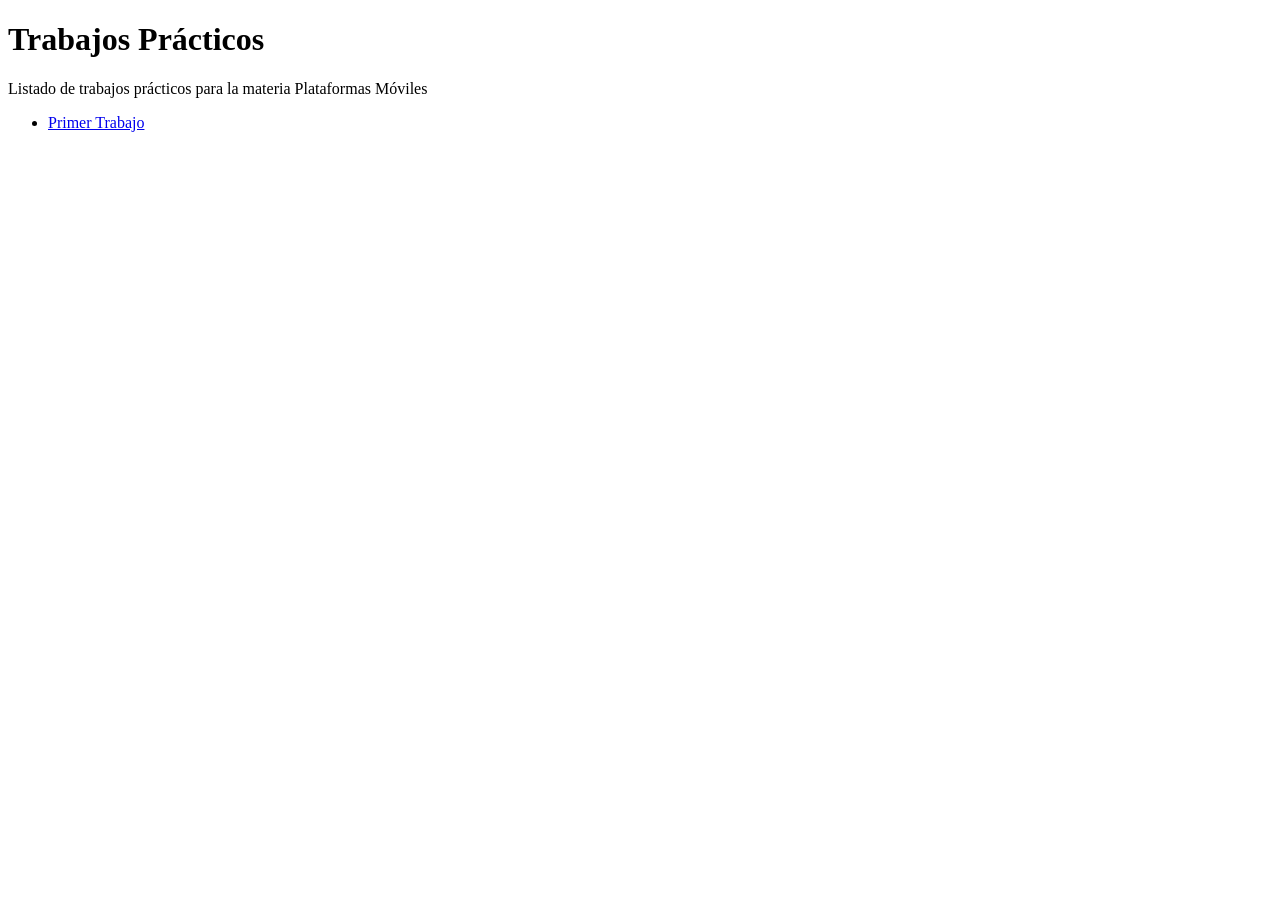
<file: index.html>
<!DOCTYPE html>
<html>
   <head>
      <title>Hola Mundo!</title>
   </head>
   <body>
     <h1>Trabajos Prácticos</h1>
     <p>Listado de trabajos prácticos para la materia Plataformas Móviles</p>
     <ul>
       <li><a href="tp-1/">Primer Trabajo</a></li>
     </ul>
   </body>
</html>
</file>
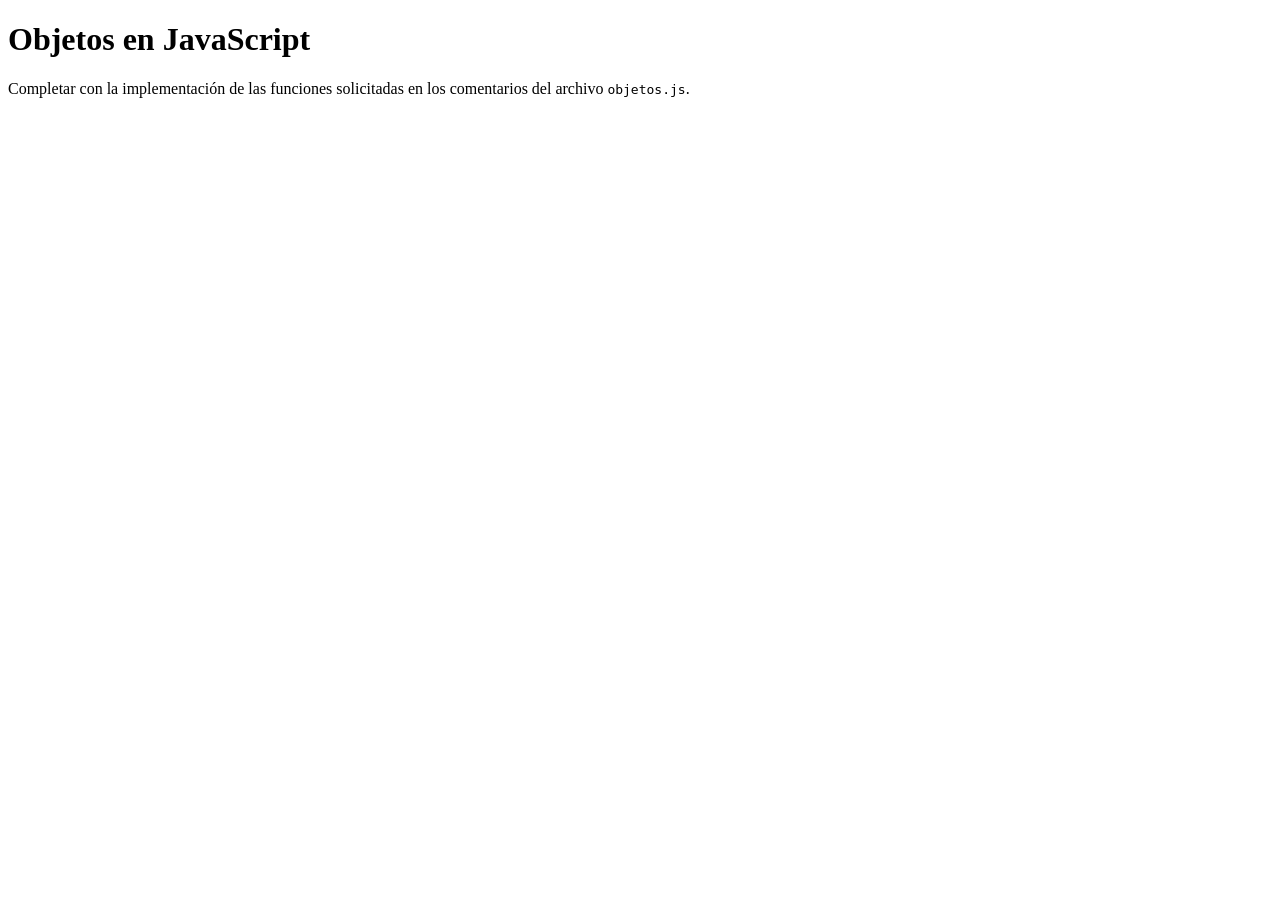
<file: tp-10/index.html>
<!DOCTYPE html>
<html>
<head>
    <meta charset="utf-8">
    <meta name="viewport" content="width=device-width, initial-scale=1">
    <title>Objetos en JavaScript</title>
</head>
<body>
    <h1>Objetos en JavaScript</h1>
    <p>Completar con la implementación de las funciones solicitadas en los comentarios del archivo <code>objetos.js</code>.</p>
    <script src="objetos.js"></script>
</body>
</html>
</file>
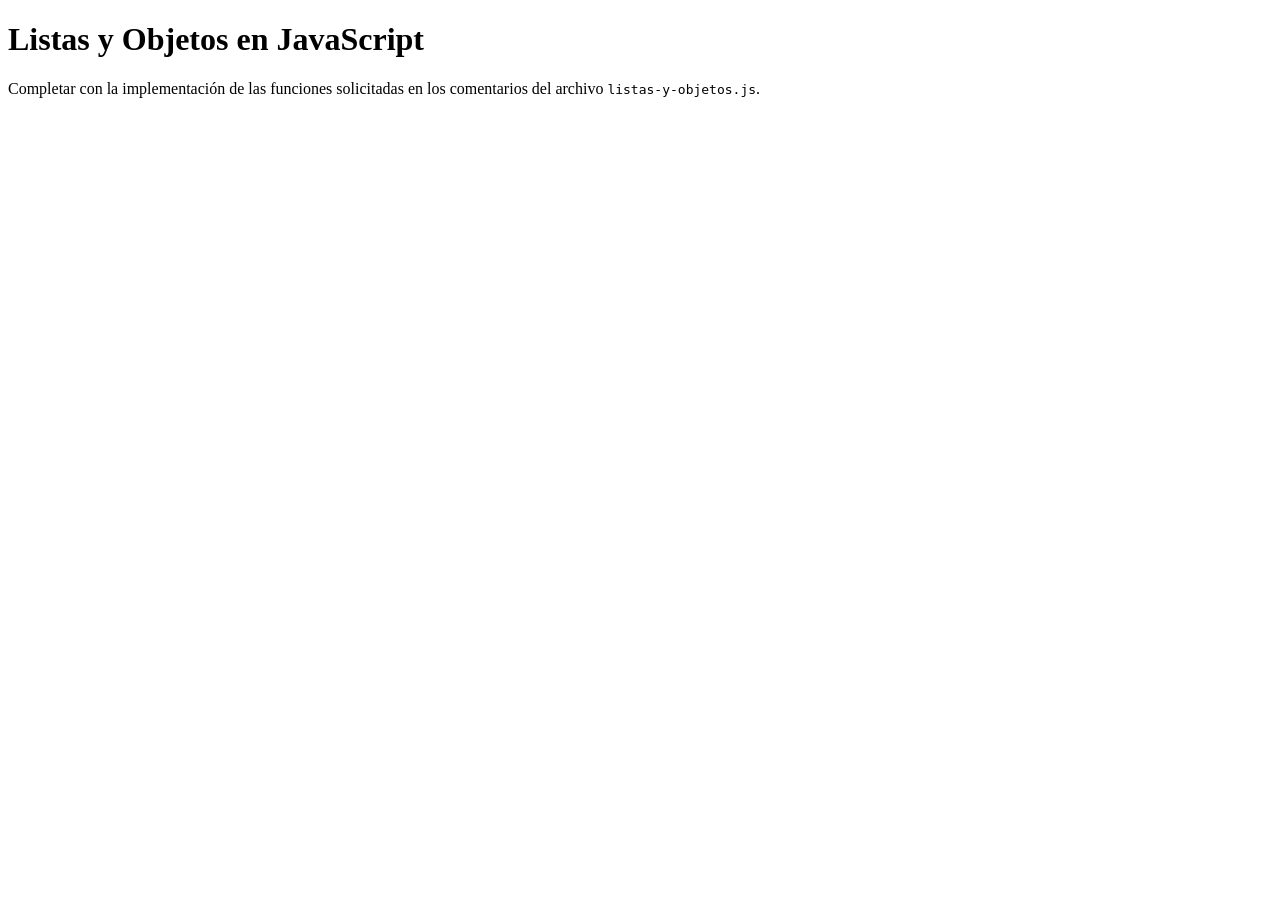
<file: tp-11/index.html>
<!DOCTYPE html>
<html>
<head>
    <meta charset="utf-8">
    <meta name="viewport" content="width=device-width, initial-scale=1">
    <title>Listas y Objetos en JavaScript</title>
</head>
<body>
    <h1>Listas y Objetos en JavaScript</h1>
    <p>Completar con la implementación de las funciones solicitadas en los comentarios del archivo <code>listas-y-objetos.js</code>.</p>
    <script src="listas-y-objetos.js"></script>
</body>
</html>
</file>
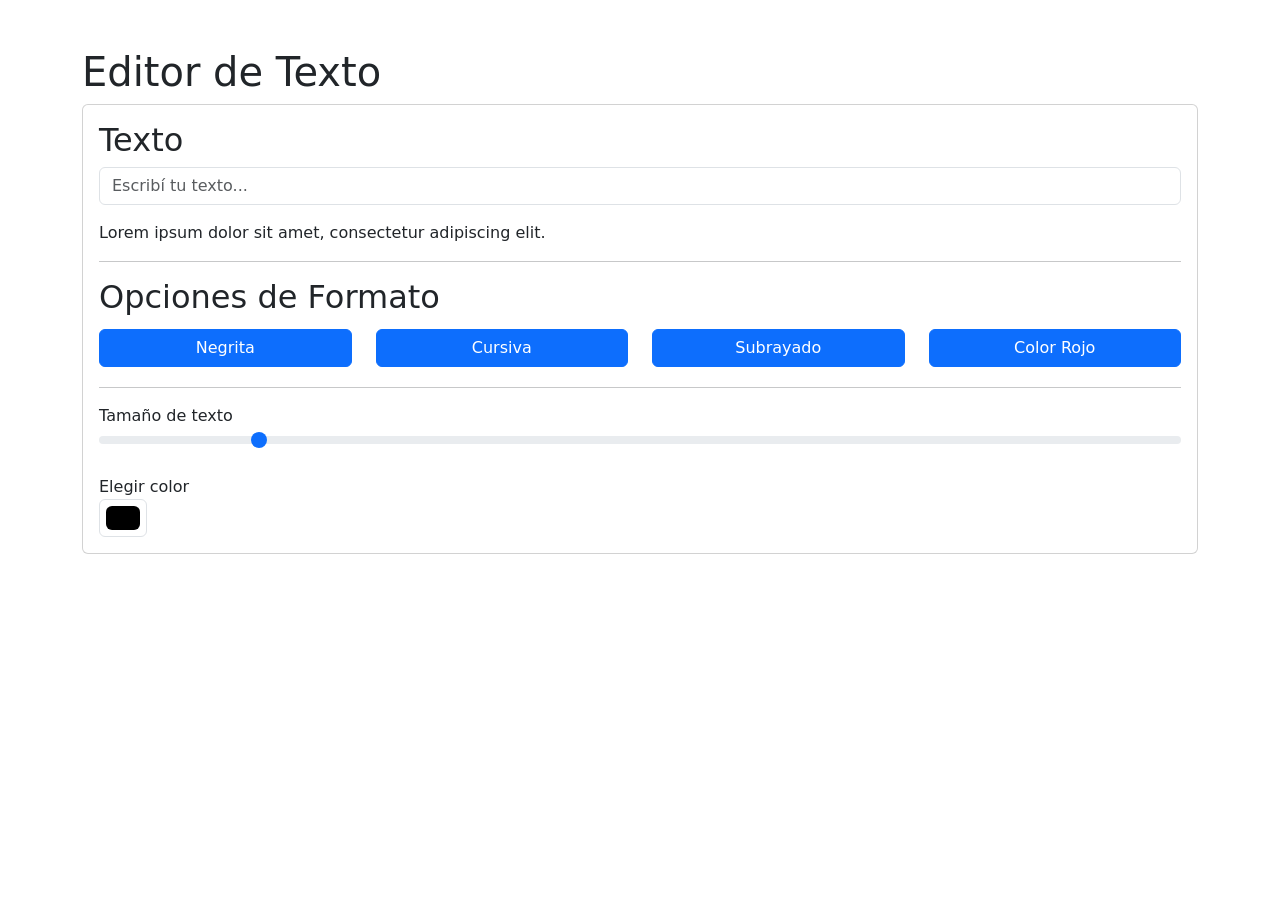
<file: tp-12/index.html>
<!DOCTYPE html>
<html>
<head>
    <meta charset="utf-8">
    <meta name="viewport" content="width=device-width, initial-scale=1">
    <title>Editor de Texto - DOM y JavaScript</title>
    <link href="https://cdn.jsdelivr.net/npm/bootstrap@5.3.6/dist/css/bootstrap.min.css" rel="stylesheet">
</head>
<body>

<div class="container my-5">
    <h1>Editor de Texto</h1>

    <div class="card">
        <div class="card-body">

            <h2>Texto</h2>

            <!-- INPUT -->
            <input type="text" id="input-texto" class="form-control mb-3" placeholder="Escribí tu texto...">

            <!-- TEXTO -->
            <p id="texto">
                Lorem ipsum dolor sit amet, consectetur adipiscing elit.
            </p>

            <hr>

            <h2>Opciones de Formato</h2>

            <div class="row">
                <div class="col-md-3 my-1">
                    <button id="btn-negrita" class="btn w-100 btn-primary" data-formato="negrita">Negrita</button>
                </div>

                <div class="col-md-3 my-1">
                    <button id="btn-cursiva" class="btn w-100 btn-primary" data-formato="cursiva">Cursiva</button>
                </div>

                <div class="col-md-3 my-1">
                    <button id="btn-subrayado" class="btn w-100 btn-primary" data-formato="subrayado">Subrayado</button>
                </div>

                <div class="col-md-3 my-1">
                    <button id="btn-color" class="btn w-100 btn-primary" data-formato="color">Color Rojo</button>
                </div>
            </div>

            <hr>

            <!-- TAMAÑO -->
            <label>Tamaño de texto</label>
            <input type="range" id="tamano" min="12" max="40" value="16" class="form-range">

            <!-- BONUS -->
            <label class="mt-3">Elegir color</label>
            <input type="color" id="color-picker" class="form-control form-control-color">

        </div>
    </div>
</div>

<script>
const texto = document.getElementById("texto");

/* FUNCIONES */
function funcionNegrita() {
    texto.classList.toggle("fw-bold");
    actualizarBoton("btn-negrita", texto.classList.contains("fw-bold"));
}

function funcionCursiva() {
    texto.classList.toggle("fst-italic");
    actualizarBoton("btn-cursiva", texto.classList.contains("fst-italic"));
}

function funcionSubrayado() {
    texto.classList.toggle("text-decoration-underline");
    actualizarBoton("btn-subrayado", texto.classList.contains("text-decoration-underline"));
}

function cambiarColor() {
    texto.classList.toggle("text-danger");
    actualizarBoton("btn-color", texto.classList.contains("text-danger"));
}

/* BOTONES */
function actualizarBoton(id, activo) {
    const btn = document.getElementById(id);
    if (activo) {
        btn.classList.remove("btn-primary");
        btn.classList.add("btn-success");
    } else {
        btn.classList.remove("btn-success");
        btn.classList.add("btn-primary");
    }
}

function handlerBoton(e) {
    const tipo = e.target.dataset.formato;

    switch (tipo) {
        case 'negrita': funcionNegrita(); break;
        case 'cursiva': funcionCursiva(); break;
        case 'subrayado': funcionSubrayado(); break;
        case 'color': cambiarColor(); break;
    }
}

document.querySelectorAll('button').forEach(btn => {
    btn.addEventListener('click', handlerBoton);
});

/* INPUT TEXTO */
document.getElementById("input-texto").addEventListener("input", function(e) {
    texto.textContent = e.target.value;
});

/* TAMAÑO */
document.getElementById("tamano").addEventListener("input", function(e) {
    texto.style.fontSize = e.target.value + "px";
});

/* COLOR PERSONALIZADO */
document.getElementById("color-picker").addEventListener("input", function(e) {
    texto.style.color = e.target.value;
});
</script>

</body>
</html>
</file>
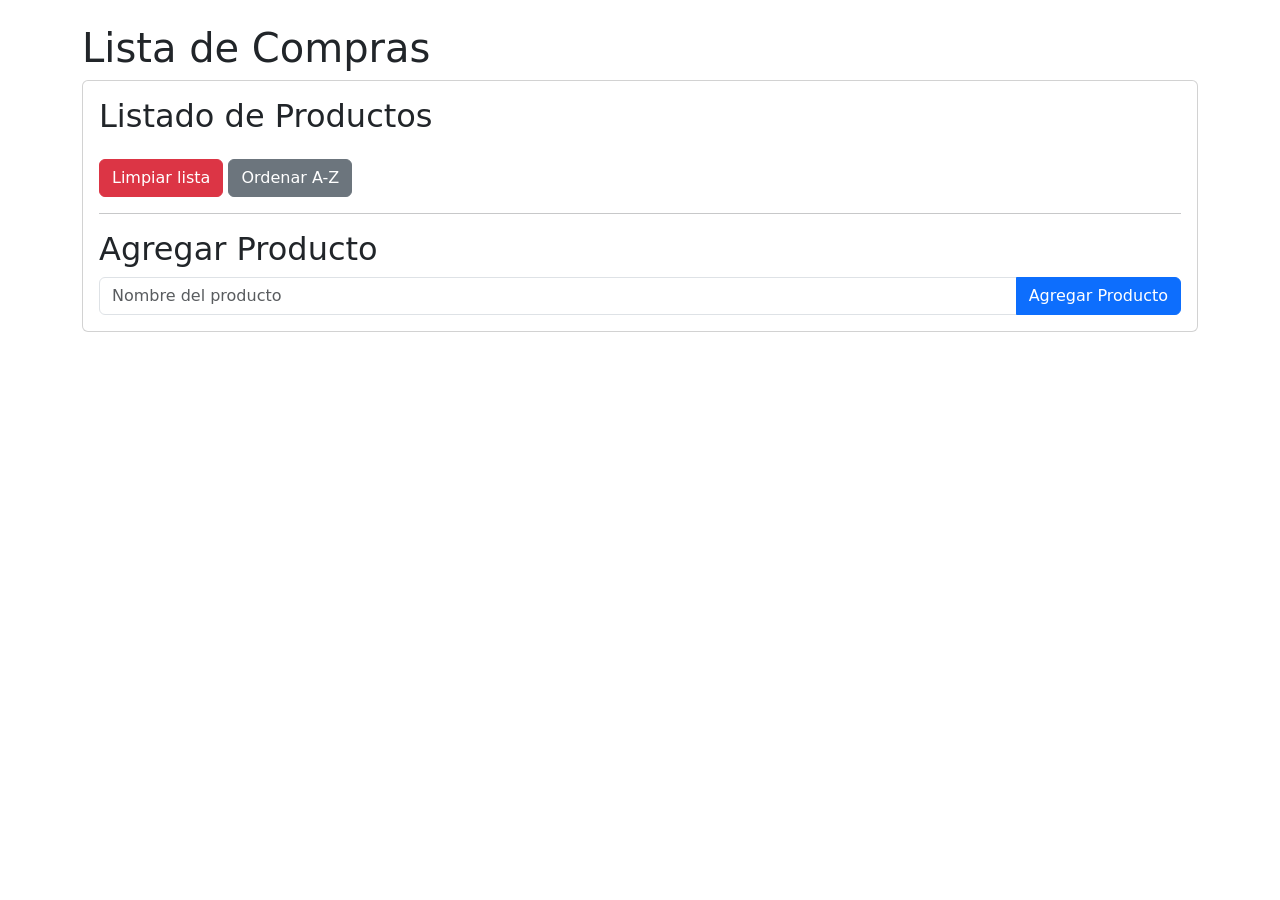
<file: tp-13/index.html>
<!DOCTYPE html>
<html>
<head>
    <meta charset="utf-8">
    <meta name="viewport" content="width=device-width, initial-scale=1">
    <title>Lista de Compras - DOM y JavaScript</title>
    <link href="https://cdn.jsdelivr.net/npm/bootstrap@5.3.6/dist/css/bootstrap.min.css" rel="stylesheet">
</head>
<body>
    <div class="container my-4">
        <h1>Lista de Compras</h1>

        <div class="card">
            <div class="card-body">

                <h2>Listado de Productos</h2>

                <ul id="lista-productos" class="list-group mb-3"></ul>

                <div class="mb-3">
                    <button class="btn btn-danger" onclick="limpiarLista()">Limpiar lista</button>
                    <button class="btn btn-secondary" onclick="ordenarLista()">Ordenar A-Z</button>
                </div>

                <hr>

                <h2>Agregar Producto</h2>
                <form id="form-producto">
                    <div class="input-group">
                        <input type="text" class="form-control" placeholder="Nombre del producto">
                        <button class="btn btn-primary" type="submit">Agregar Producto</button>
                    </div>
                </form>

            </div>
        </div>
    </div>

<script>
let productos = JSON.parse(localStorage.getItem("productos")) || [];

function renderLista() {
    const lista = document.getElementById("lista-productos");
    lista.innerHTML = "";

    productos.forEach((prod, index) => {
        const li = document.createElement("li");
        li.className = "list-group-item d-flex justify-content-between align-items-center";

        const span = document.createElement("span");
        span.textContent = prod.nombre;
        span.style.cursor = "pointer";

        if (prod.comprado) {
            span.style.textDecoration = "line-through";
        }

        span.onclick = () => {
            productos[index].comprado = !productos[index].comprado;
            guardar();
        };

        const divBotones = document.createElement("div");

      
        const btnEliminar = document.createElement("button");
        btnEliminar.className = "btn btn-sm btn-danger me-1";
        btnEliminar.textContent = "X";
        btnEliminar.onclick = () => eliminarProducto(index);
      
        const btnEditar = document.createElement("button");
        btnEditar.className = "btn btn-sm btn-warning";
        btnEditar.textContent = "✏️";
        btnEditar.onclick = () => editarProducto(index);

        divBotones.appendChild(btnEliminar);
        divBotones.appendChild(btnEditar);

        li.appendChild(span);
        li.appendChild(divBotones);

        lista.appendChild(li);
    });

    localStorage.setItem("productos", JSON.stringify(productos));
}

function agregarProducto(nombreProducto) {
    if (nombreProducto.trim() === "") return;

    productos.push({
        nombre: nombreProducto,
        comprado: false
    });

    guardar();
}

function eliminarProducto(index) {
    productos.splice(index, 1);
    guardar();
}

function limpiarLista() {
    productos = [];
    guardar();
}

function ordenarLista() {
    productos.sort((a, b) => a.nombre.localeCompare(b.nombre));
    guardar();
}

function editarProducto(index) {
    const nuevoNombre = prompt("Editar producto:", productos[index].nombre);
    if (nuevoNombre && nuevoNombre.trim() !== "") {
        productos[index].nombre = nuevoNombre;
        guardar();
    }
}

function guardar() {
    localStorage.setItem("productos", JSON.stringify(productos));
    renderLista();
}

function handlerFormulario(evento) {
    evento.preventDefault();
    const input = evento.target.querySelector('input');
    const nombreProducto = input.value;
    input.value = "";
    agregarProducto(nombreProducto);
}

document.querySelector('form').addEventListener('submit', handlerFormulario);

renderLista();
</script>

</body>
</html>
</file>
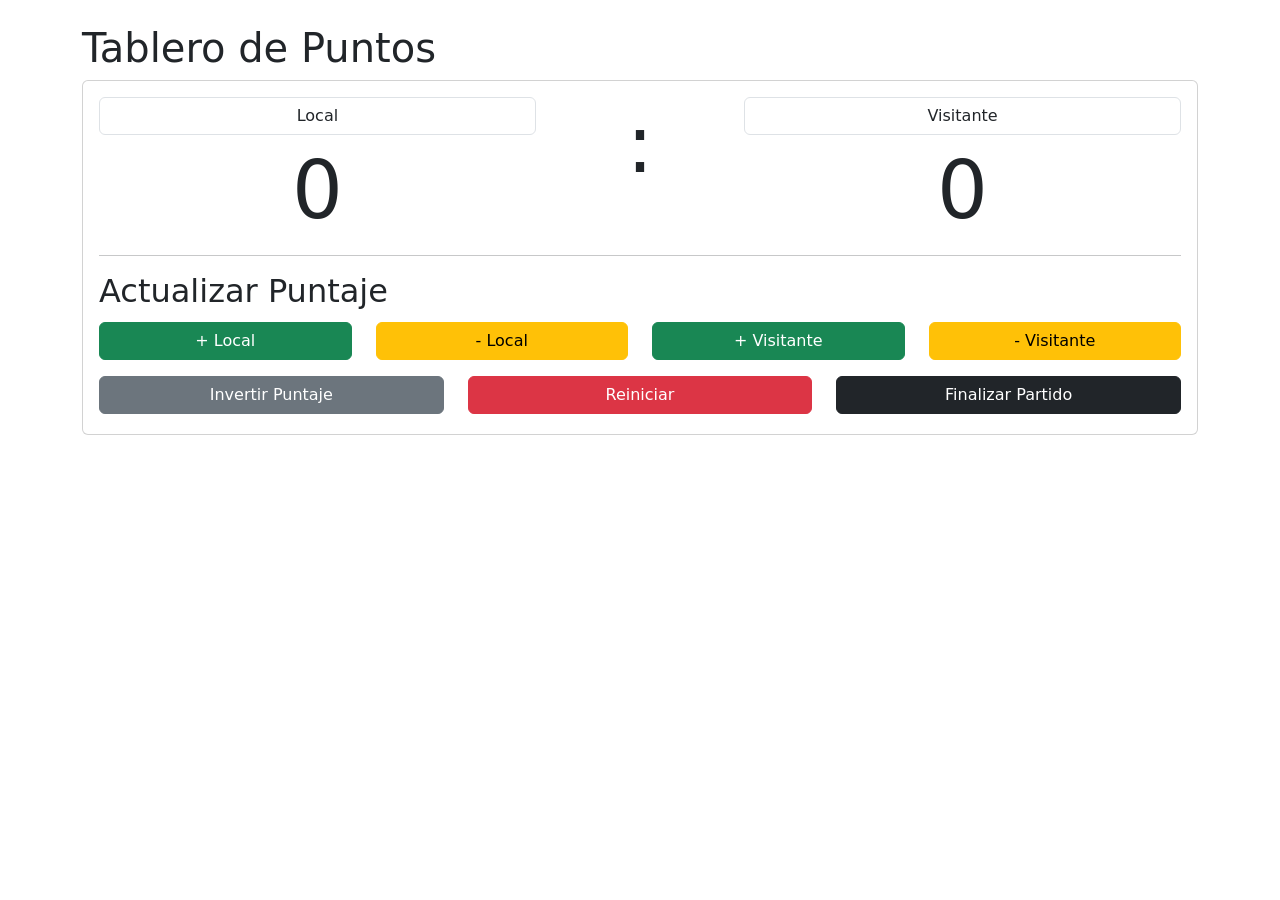
<file: tp-15/index.html>
<!DOCTYPE html>
<html>
<head>
    <meta charset="utf-8">
    <meta name="viewport" content="width=device-width, initial-scale=1">
    <title>Tablero de Puntos</title>
    <link href="https://cdn.jsdelivr.net/npm/bootstrap@5.3.6/dist/css/bootstrap.min.css" rel="stylesheet">
</head>
<body>

<div class="container my-4">
    <h1>Tablero de Puntos</h1>

    <div class="card">
        <div class="card-body">

            <div class="row text-center mb-3">
                <div class="col-5">
                    <input id="nombreLocal" class="form-control text-center mb-2" value="Local">
                    <span id="puntosLocal" class="display-1">0</span>
                </div>
                <div class="col-2">
                    <span class="display-1">:</span>
                </div>
                <div class="col-5">
                    <input id="nombreVisitante" class="form-control text-center mb-2" value="Visitante">
                    <span id="puntosVisitante" class="display-1">0</span>
                </div>
            </div>

            <hr>

            <h2>Actualizar Puntaje</h2>

            <div class="row">
                <div class="col-6 col-md-3 my-1">
                    <button class="btn w-100 btn-success" onclick="sumar('local')">+ Local</button>
                </div>
                <div class="col-6 col-md-3 my-1">
                    <button class="btn w-100 btn-warning" onclick="restar('local')">- Local</button>
                </div>
                <div class="col-6 col-md-3 my-1">
                    <button class="btn w-100 btn-success" onclick="sumar('visitante')">+ Visitante</button>
                </div>
                <div class="col-6 col-md-3 my-1">
                    <button class="btn w-100 btn-warning" onclick="restar('visitante')">- Visitante</button>
                </div>
            </div>

            <div class="row mt-2">
                <div class="col-12 col-md-4 my-1">
                    <button class="btn w-100 btn-secondary" onclick="invertir()">Invertir Puntaje</button>
                </div>
                <div class="col-12 col-md-4 my-1">
                    <button class="btn w-100 btn-danger" onclick="reiniciar()">Reiniciar</button>
                </div>
                <div class="col-12 col-md-4 my-1">
                    <button class="btn w-100 btn-dark" onclick="finalizar()">Finalizar Partido</button>
                </div>
            </div>

        </div>
    </div>
</div>

<script>
let puntosLocal = 0;
let puntosVisitante = 0;
let partidoFinalizado = false;

function actualizarVista() {
    document.getElementById("puntosLocal").textContent = puntosLocal;
    document.getElementById("puntosVisitante").textContent = puntosVisitante;
}

function sumar(equipo) {
    if (partidoFinalizado) return;

    if (equipo === "local") puntosLocal++;
    else puntosVisitante++;

    actualizarVista();
}

function restar(equipo) {
    if (partidoFinalizado) return;

    if (equipo === "local" && puntosLocal > 0) puntosLocal--;
    if (equipo === "visitante" && puntosVisitante > 0) puntosVisitante--;

    actualizarVista();
}

function invertir() {
    if (partidoFinalizado) return;

    let temp = puntosLocal;
    puntosLocal = puntosVisitante;
    puntosVisitante = temp;

    actualizarVista();
}

function reiniciar() {
    puntosLocal = 0;
    puntosVisitante = 0;
    partidoFinalizado = false;

    habilitarBotones();
    actualizarVista();
}

function finalizar() {
    partidoFinalizado = true;
    deshabilitarBotones();
}

function deshabilitarBotones() {
    document.querySelectorAll("button").forEach(btn => {
        if (!btn.textContent.includes("Reiniciar")) {
            btn.disabled = true;
        }
    });
}

function habilitarBotones() {
    document.querySelectorAll("button").forEach(btn => {
        btn.disabled = false;
    });
}
  
document.addEventListener("keydown", (e) => {
    if (partidoFinalizado) return;

    if (e.key === "a") sumar("local");
    if (e.key === "z") restar("local");
    if (e.key === "k") sumar("visitante");
    if (e.key === "m") restar("visitante");
});

actualizarVista();
</script>

</body>
</html>
</file>
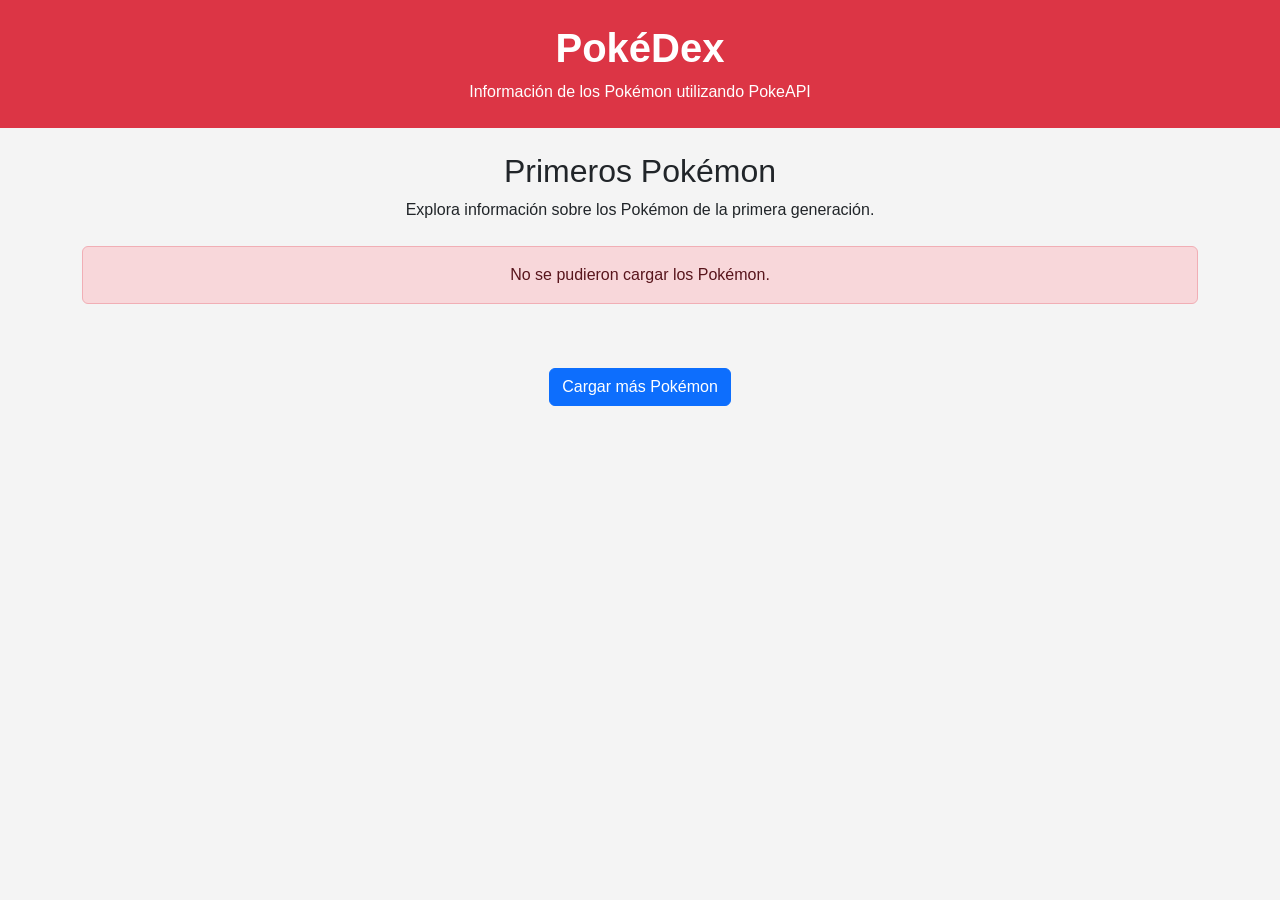
<file: tp-16/index.html>
<!DOCTYPE html>
<html lang="es">

<head>
    <meta charset="UTF-8">
    <meta name="viewport" content="width=device-width, initial-scale=1.0">

    <title>PokéDex-TP 16</title>

    <!-- Bootstrap -->
    <link href="https://cdn.jsdelivr.net/npm/bootstrap@5.3.3/dist/css/bootstrap.min.css" rel="stylesheet">

    <!-- CSS propio -->
    <link rel="stylesheet" href="css/estilos.css">
</head>

<body>

    <!-- ENCABEZADO -->
    <header class="py-4 mb-4">
        <div class="container text-center">
            <h1>PokéDex</h1>
            <p class="mb-0">
                Información de los Pokémon utilizando PokeAPI
            </p>
        </div>
    </header>

    <!-- CONTENIDO -->
    <main class="container">

        <div class="text-center mb-4">
            <h2>Primeros Pokémon</h2>
            <p>
                Explora información sobre los Pokémon de la primera generación.
            </p>
        </div>

        <!-- SPINNER -->
        <div id="spinner" class="text-center my-5">
            <div class="spinner-border" role="status">
                <span class="visually-hidden">Cargando...</span>
            </div>

            <p class="mt-3">Cargando Pokémon...</p>
        </div>

        <!-- CARTAS -->
        <div id="pokemon-container" class="row g-4"></div>

        <!-- BOTÓN CARGAR MÁS -->
        <div class="text-center my-5">
            <button id="btn-cargar-mas" class="btn btn-primary">
                Cargar más Pokémon
            </button>
        </div>

    </main>

    <!-- MODAL -->
    <div class="modal fade" id="pokemonModal" tabindex="-1"
        aria-labelledby="pokemonModalLabel" aria-hidden="true">

        <div class="modal-dialog modal-dialog-centered">

            <div class="modal-content">

                <div class="modal-header">
                    <h5 class="modal-title" id="pokemonModalLabel">
                        Información del Pokémon
                    </h5>

                    <button type="button"
                        class="btn-close"
                        data-bs-dismiss="modal"
                        aria-label="Cerrar">
                    </button>
                </div>

                <div class="modal-body" id="modal-body">
                    <!-- Información agregada mediante JavaScript -->
                </div>

            </div>

        </div>
    </div>

    <!-- Bootstrap JS -->
    <script src="https://cdn.jsdelivr.net/npm/bootstrap@5.3.3/dist/js/bootstrap.bundle.min.js"></script>

    <!-- JavaScript propio -->
    <script src="js/app.js"></script>

</body>

</html>
</file>
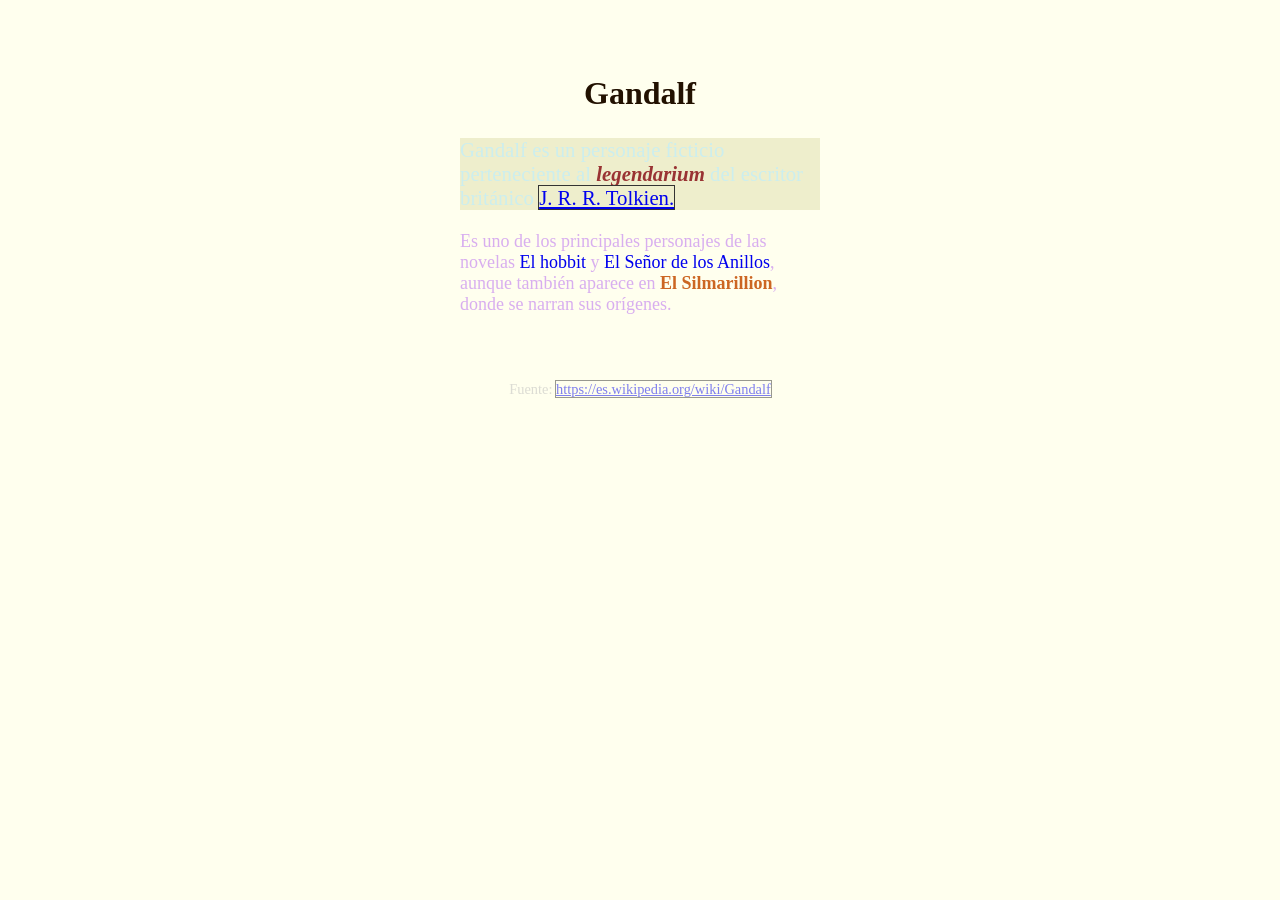
<file: tp-3/index.html>
<!DOCTYPE html>
<html lang="es">
<head>
	<meta charset="utf-8">
	<meta name="viewport" content="width=device-width, initial-scale=1">
	<title>TP3 - Especificidad CSS</title>
	<link rel="stylesheet" type="text/css" href="style.css">
	<style type="text/css">
		body {
			font-size: 18px;
			background-color: #ffe;
			color: #210;
		}

		#contenedor {
			max-width: 40ch;
			margin: 2rem auto;
			padding: 1rem;
		}

		h1 {
			font-size: 2rem;
			text-align: left;
		}

		p {
			font-family: sans-serif;
		}

		#primer-parrafo {
			font-size: 1.3rem;
			background-color: #eec;
		}

		p.importante em {
			font-weight: bold;
			color: #144;
		}

		p.novelas a {
			outline: none;
			text-decoration: none;
		}
		p.novelas a:hover {
			text-decoration: underline;
			background-color: #ccd;
		}

		body p.fuente.parrafo {
			color: #bbb !important;
			font-size: 0.9rem;
			opacity: 50%;
			text-align: center;
		}
	</style>
</head>
<body>
	<article id="contenedor">
		<h1 class="titulo">Gandalf</h1>
		
		<p id="primer-parrafo" class="importante parrafo">
			Gandalf es un personaje ficticio perteneciente al <em>legendarium</em> del escritor británico <a href="https://es.wikipedia.org/wiki/J._R._R._Tolkien">J. R. R. Tolkien.</a>
		</p>
		
		<p class="novelas parrafo">
			Es uno de los principales personajes de las novelas <a href="https://es.wikipedia.org/wiki/El_hobbit">El hobbit</a> y <a href="https://es.wikipedia.org/wiki/El_Señor_de_los_Anillos">El Señor de los Anillos</a>, aunque también aparece en <span class="complicado" style="color: #622">El Silmarillion</span>, donde se narran sus orígenes.
		</p>
	</article>

	<p class="fuente parrafo">
		Fuente: <a href="https://es.wikipedia.org/wiki/Gandalf">https://es.wikipedia.org/wiki/Gandalf</a>
	</p>
</body>
</html>
</file>
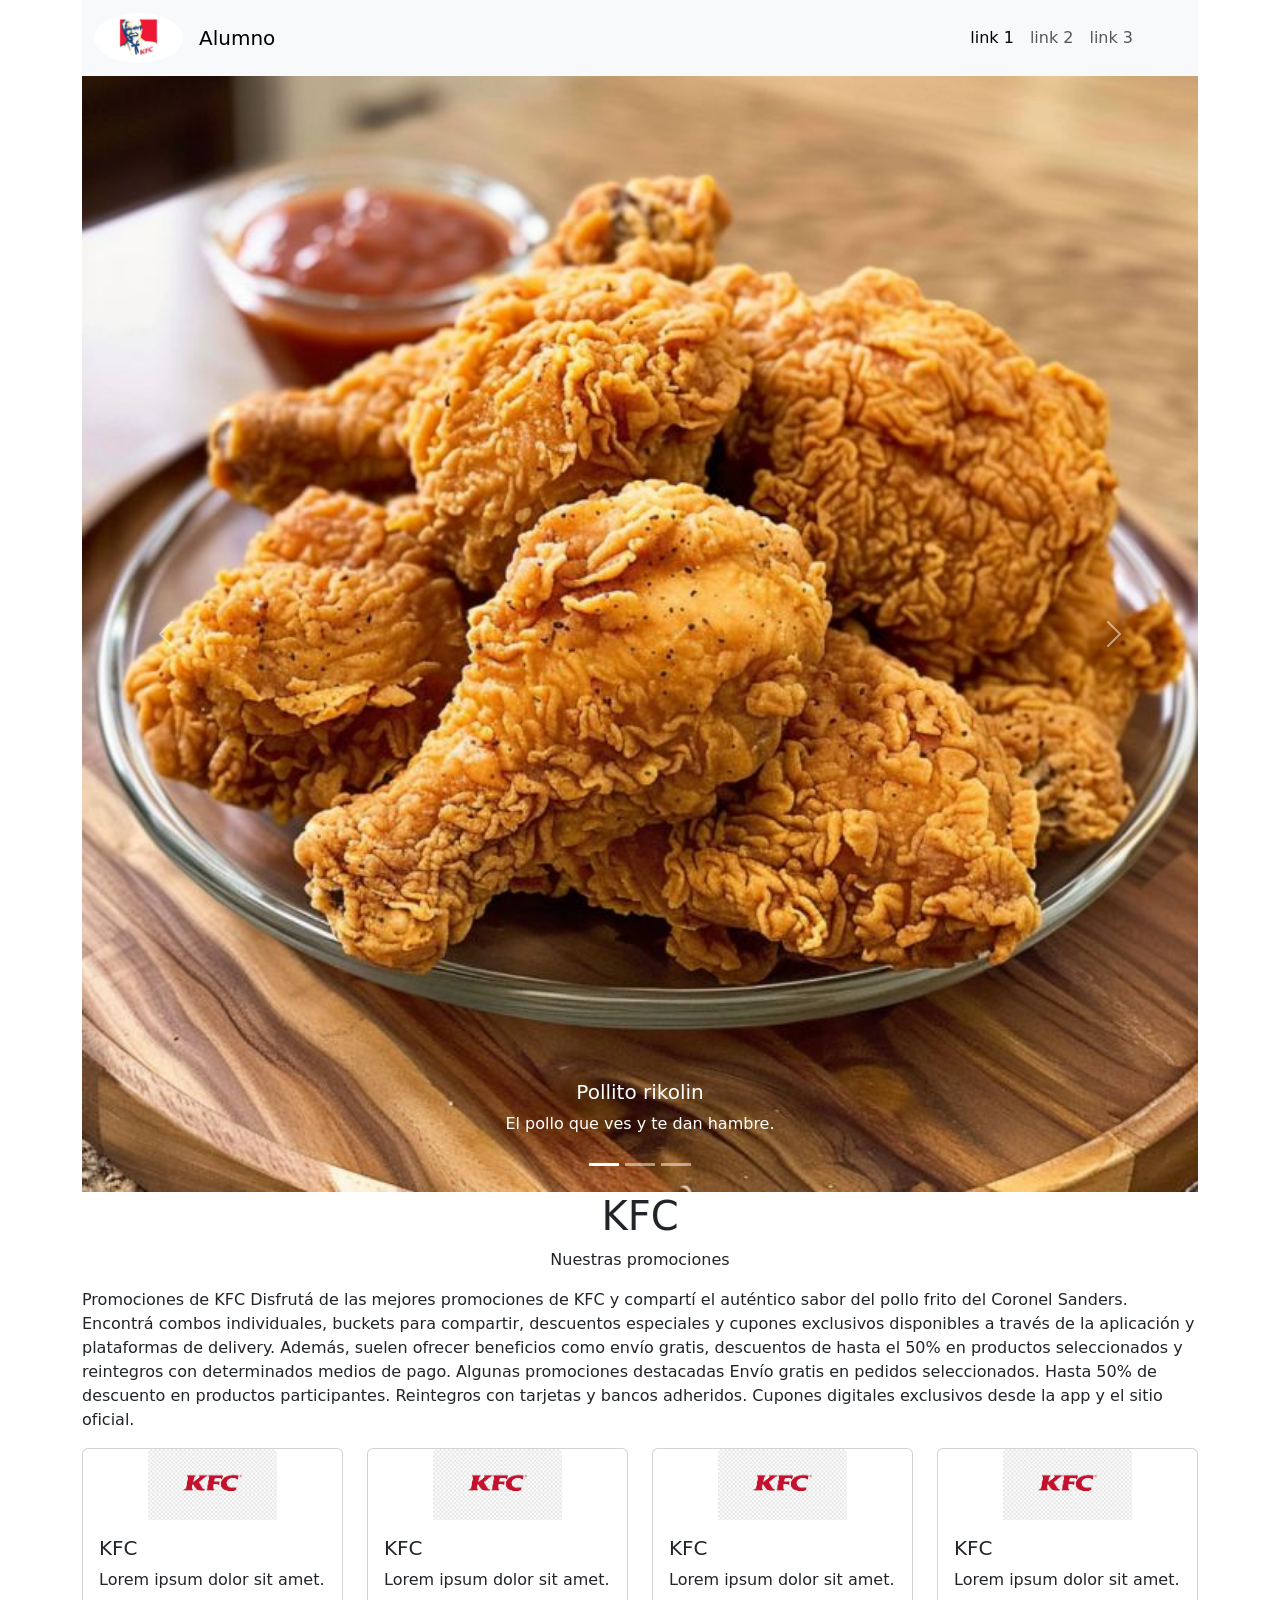
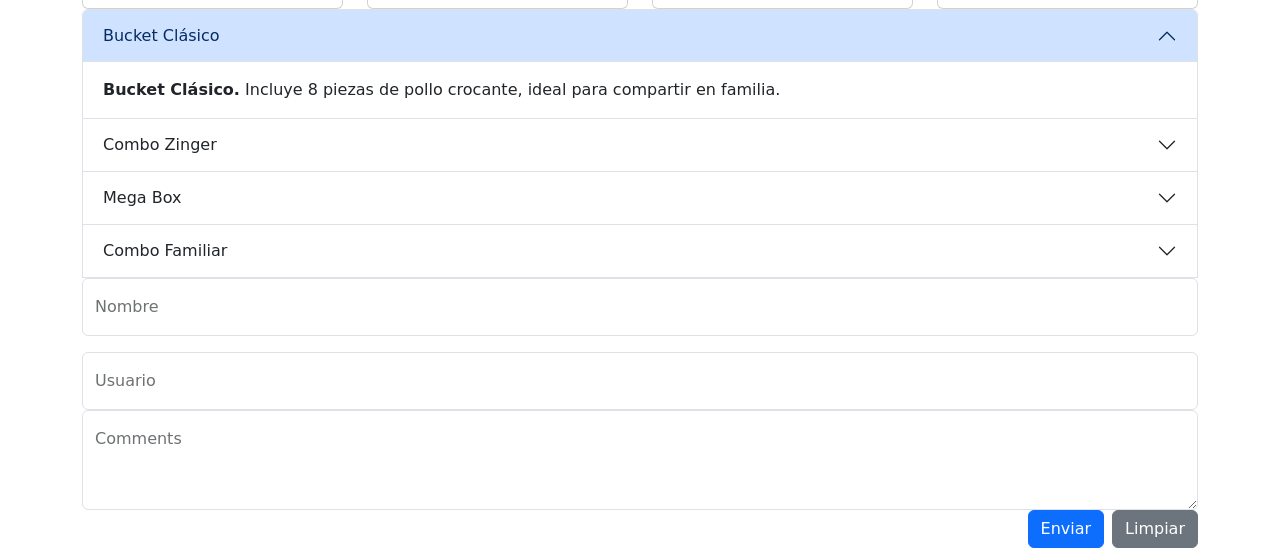
<file: tp-7/index.html>
<!DOCTYPE html>
<html lang="es">
<head>
    <meta charset="UTF-8">
    <meta name="viewport" content="width=device-width, initial-scale=1.0">
    <title>Document</title>
     <link href="bootstrap-5.3.8-dist/css/bootstrap.min.css" rel="stylesheet">
     <script src="bootstrap-5.3.8-dist/js/bootstrap.bundle.min.js"></script>
</head>
<body>
  <div class="container-lg">
  <nav class="navbar navbar-expand-lg bg-body-tertiary">
  <div class="container-fluid">
    <a class="navbar-brand" href="#">
    <img src="logo.jpg" alt="Logo" class="img-fluid" style="height: 50px; width: auto; object-fit: contain; border-radius: 50%;">
    </a>
    <a class="navbar-brand" href="#">Alumno</a>
    <button class="navbar-toggler" type="button" data-bs-toggle="collapse" data-bs-target="#navbarSupportedContent" aria-controls="navbarSupportedContent" aria-expanded="false" aria-label="Toggle navigation">
      <span class="navbar-toggler-icon"></span>
    </button>
    <div class="collapse navbar-collapse" id="navbarSupportedContent">
      <ul class="navbar-nav me-auto offset-lg-9">
        <li class="nav-item">
          <a class="nav-link active" aria-current="page" href="#">link 1</a>
        </li>
        <li class="nav-item">
          <a class="nav-link" href="#">link 2</a>
        </li>
        <li class="nav-item">
          <a class="nav-link" href="#">link 3</a>
        </li>
      </ul>

    </div>
  </div>
</nav>

<div id="carouselExampleCaptions" class="carousel slide d-none d-md-block">
  <div class="carousel-indicators">
    <button type="button" data-bs-target="#carouselExampleCaptions" data-bs-slide-to="0" class="active" aria-current="true" aria-label="Slide 1"></button>
    <button type="button" data-bs-target="#carouselExampleCaptions" data-bs-slide-to="1" aria-label="Slide 2"></button>
    <button type="button" data-bs-target="#carouselExampleCaptions" data-bs-slide-to="2" aria-label="Slide 3"></button>
  </div>
  <div class="carousel-inner">
    <div class="carousel-item active">
      <img src="1.jpg" class="d-block w-100" alt="pollito riko">
      <div class="carousel-caption d-none d-md-block">
        <h5>Pollito rikolin</h5>
        <p>El pollo que ves y te dan hambre.</p>
      </div>
    </div>
    <div class="carousel-item ">
      <img src="3.jpg" class="d-block w-100 col-sm-12 col-md-6 col-lg-3" alt="combito riko">
      <div class="carousel-caption">
        <h5>Combo para gay</h5>
        <p>El combo que es 2x1 en gays.</p>
      </div>
    </div>
    <div class="carousel-item">
      <img src="4.jpg" class="d-block w-100" alt="mi hermano comiendo kfc">
      <div class="carousel-caption">
        <h5>Imagen SACADA EN 1900</h5>
        <p>Es el combo mas viejo que la misma MIRTA.</p>
      </div>
    </div>
  </div>
  <button class="carousel-control-prev" type="button" data-bs-target="#carouselExampleCaptions" data-bs-slide="prev">
    <span class="carousel-control-prev-icon" aria-hidden="true"></span>
    <span class="visually-hidden">Previous</span>
  </button>
  <button class="carousel-control-next" type="button" data-bs-target="#carouselExampleCaptions" data-bs-slide="next">
    <span class="carousel-control-next-icon" aria-hidden="true"></span>
    <span class="visually-hidden">Next</span>
  </button>
</div>
</div>

<div class="container">
  <div class="text-center">
    <h1>KFC</h1>
    <p>Nuestras promociones</p>
  </div>
  <p>Promociones de KFC Disfrutá de las mejores promociones de KFC y 
    compartí el auténtico sabor del pollo frito del Coronel Sanders. 
    Encontrá combos individuales, buckets para compartir, descuentos especiales y cupones exclusivos disponibles a través de la aplicación 
    y plataformas de delivery. Además, suelen ofrecer beneficios como envío gratis, descuentos de hasta el 50% en productos seleccionados y
    reintegros con determinados medios de pago. Algunas promociones destacadas Envío gratis en pedidos seleccionados. Hasta 50% de descuento en productos participantes.
    Reintegros con tarjetas y bancos adheridos. Cupones digitales exclusivos desde la app y el sitio oficial.
  </p>
<div class="row g-4">
    <div class="col-12 col-md-4 col-lg-3">
        <div class="card">
 <img src="2.jpg" class="card-img-top w-50 mx-auto d-block" alt="KFC">
 <div class="card-body">
     <h5 class="card-title">KFC</h5>
     <p class="card-text">Lorem ipsum dolor sit amet.</p>
 </div>
        </div>
    </div>

    <div class="col-12 offset-md-4 col-md-4 offset-lg-0 col-lg-3">
        <div class="card">
 <img src="2.jpg" class="card-img-top w-50 mx-auto d-block" alt="KFC">
 <div class="card-body">
     <h5 class="card-title">KFC</h5>
     <p class="card-text">Lorem ipsum dolor sit amet.</p>
 </div>
        </div>
    </div>

    <div class="col-12 col-md-4 col-lg-3">
        <div class="card">
 <img src="2.jpg" class="card-img-top w-50 mx-auto d-block" alt="KFC">
 <div class="card-body">
     <h5 class="card-title">KFC</h5>
     <p class="card-text">Lorem ipsum dolor sit amet.</p>
 </div>
        </div>
    </div>

    <div class="col-12 offset-md-4 col-md-4 offset-lg-0 col-lg-3">
        <div class="card">
 <img src="2.jpg" class="card-img-top w-50 mx-auto d-block" alt="KFC">
 <div class="card-body">
     <h5 class="card-title">KFC</h5>
     <p class="card-text">Lorem ipsum dolor sit amet.</p>
 </div>
        </div>
    </div>

</div>

<div class="accordion" id="accordionKFC">

  <div class="accordion-item">
    <h2 class="accordion-header">
      <button class="accordion-button" type="button" data-bs-toggle="collapse" data-bs-target="#pollo">
         Bucket Clásico
      </button>
    </h2>
    <div id="pollo" class="accordion-collapse collapse show" data-bs-parent="#accordionKFC">
      <div class="accordion-body">
        <strong>Bucket Clásico.</strong> Incluye 8 piezas de pollo crocante, ideal para compartir en familia.
      </div>
    </div>
  </div>

  <div class="accordion-item">
    <h2 class="accordion-header">
      <button class="accordion-button collapsed" type="button" data-bs-toggle="collapse" data-bs-target="#zinger">
         Combo Zinger
      </button>
    </h2>
    <div id="zinger" class="accordion-collapse collapse" data-bs-parent="#accordionKFC">
      <div class="accordion-body">
        <strong>Combo Zinger.</strong> Hamburguesa de pollo picante acompañada de papas fritas y bebida.
      </div>
    </div>
  </div>

  <div class="accordion-item">
    <h2 class="accordion-header">
      <button class="accordion-button collapsed" type="button" data-bs-toggle="collapse" data-bs-target="#mega">
         Mega Box
      </button>
    </h2>
    <div id="mega" class="accordion-collapse collapse" data-bs-parent="#accordionKFC">
      <div class="accordion-body">
        <strong>Mega Box.</strong> Pollo crocante, papas fritas y gaseosa en una promoción especial.
      </div>
    </div>
  </div>

  <div class="accordion-item">
    <h2 class="accordion-header">
      <button class="accordion-button collapsed" type="button" data-bs-toggle="collapse" data-bs-target="#familiar">
         Combo Familiar
      </button>
    </h2>
    <div id="familiar" class="accordion-collapse collapse" data-bs-parent="#accordionKFC">
    <div class="accordion-body">
       <strong>Combo Familiar.</strong> Varias piezas de pollo, papas y bebidas para compartir entre 4 personas.
    </div>
    </div>
  </div>

  <div class="form-floating mb-3">
  <input type="nombre" class="form-control" id="floatingInput" placeholder="nombre">
  <label for="floatingInput">Nombre</label>
</div>
<div class="form-floating">
  <input type="Usuario" class="form-control" id="floatingUsuario" placeholder="Usuario">
  <label for="floatingUsuario">Usuario</label>
</div>
<div class="form-floating">
  <textarea class="form-control" placeholder="Leave a comment here" id="floatingTextarea2" style="height: 100px"></textarea>
  <label for="floatingTextarea2">Comments</label>
</div>
<div class="d-flex justify-content-center justify-content-md-end gap-2">
    <button type="button" class="btn btn-primary">Enviar</button>
    <button type="button" class="btn btn-secondary">Limpiar</button>
</div>
</div>
</body>
</html>
</file>
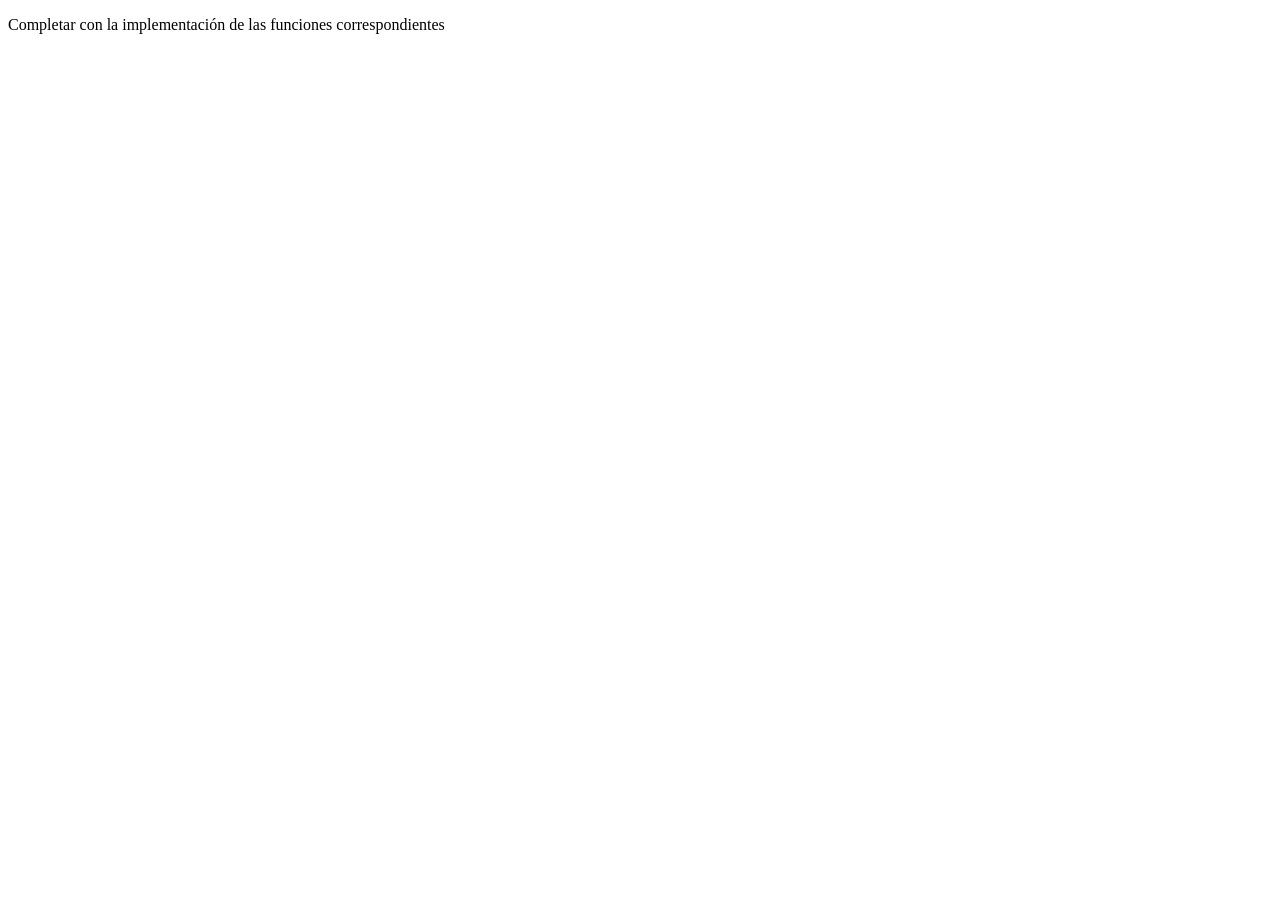
<file: tp-8/index.html>
<!DOCTYPE html>
<html>
<head>
	<meta charset="utf-8">
	<meta name="viewport" content="width=device-width, initial-scale=1">
	<title>TP-8: Funciones en JavaScript</title>
</head>
<body>
<p>Completar con la implementación de las funciones correspondientes</p>
<script type="text/javascript">
// Numeros

// 1- Implementar una función "suma" que retorne la suma de 2 numeros
// ejemplo: suma(2,3) retorna 5
function suma(num1, num2) {
    return num1 + num2;
}

console.log("Resultados de suma():")
console.log(suma(2,3)); // 5
console.log(suma(4,4)); // 8
console.log(suma(-10,10)); // 0


// 2- Implementar una función "elevarAlCubo" que eleve al cubo un numero
// ejemplo: elevarAlCubo(3) retorna 27

function elevarAlCubo(num){
    return num**3;
}

console.log("Resultados de elevarAlCubo():")
console.log(elevarAlCubo(3)); // 27
console.log(elevarAlCubo(99)); // 970299

// 3- Implementar una función "restoDivisionEntera" para devolver el resto de una división entera entre un dividendo y un divisor
// ejemplo: restoDivisionEntera(3,2) retorna 1

function restoDivisionEntera (dividendo,divisor){
    return dividendo % divisor;
}

console.log("Resultados de restoDivisionEntera():")
console.log(restoDivisionEntera(1,3)); // 1
console.log(restoDivisionEntera(2,3)); // 2
console.log(restoDivisionEntera(3,3)); // 0
console.log(restoDivisionEntera(4,3)); // 1


// 4- Implementar una función "numeroPi" para devolver el numero PI
// ejemplo: numeroPi() retorna 3,14...

function numeroPi() {
    return Math.PI; 
}

console.log("Resultado de numeroPi():")
console.log(numeroPi())


// 5- Implementar una función "numeroRandom" para devolver un número random (aleatorio)
// ejemplo: numeroRandom() retorna 0,123...

function numeroRandom(){
    return Math.random();
}

console.log("Resultados de numeroRandom():")
console.log(numeroRandom())
console.log(numeroRandom())
console.log(numeroRandom())


// 6- Implementar una función "numeroRandomDesdeHasta" para devolver un número random entre 2 valores recibidos como parámetros
// ejemplo: numeroRandomDesdeHasta(1,6) retorna 3

function numeroRandomDesdeHasta(a, b) {
    return Math.floor(Math.random() * (b - a + 1)) + a;
}


console.log("Resultados de numeroRandomDesdeHasta():")
console.log(numeroRandomDesdeHasta(1,6))
console.log(numeroRandomDesdeHasta(2,5))
console.log(numeroRandomDesdeHasta(3,4))


// 7- Implementar una función "esPar" que reciba un número como parámetro y devuelva verdadero si el número es par, o falso si es impar
// ejemplo: esPar(4) retorna true, esPar(5) retorna false

function esPar(Numero){
    return Numero % 2===0;
}

console.log("Resultados de esPar():")
console.log(esPar(4)); // true
console.log(esPar(5)); // false
console.log(esPar(0)); // true
console.log(esPar(-2)); // true


// 8- Implementar una función "esPositivo" que reciba un número y devuelva true si el número es positivo, o false si es negativo o cero
// ejemplo: esPositivo(4) retorna true, esPositivo(-3) retorna false

function esPositivo(num){
    return num > 0;
}

console.log("Resultados de esPositivo():")
console.log(esPositivo(4)); // true
console.log(esPositivo(-3)); // false
console.log(esPositivo(0)); // false

// 9- Implementar una función "clasificarNumero" que reciba un número y retorne un mensaje indicando si el número es par o impar, y si es positivo o negativo
// ejemplo: clasificarNumero(4) retorna "El número 4 es par y positivo."
// ejemplo: clasificarNumero(-3) retorna "El número -3 es impar y negativo."

function clasificarNumero(numero){
    let mensaje;
    if (numero % 2===0){
        console.log ("El numero es par")
    } else {
        console.log ("eL NUMERO ES IMPAR")
    }
    if (numero >0){
        console.log ("y positivo")
    }else {
        console.log ("y negativo")
    }
}

console.log("Resultados de clasificarNumero():")
console.log(clasificarNumero(4)); // "El número 4 es par y positivo."
console.log(clasificarNumero(-3)); // "El número -3 es impar y negativo."
console.log(clasificarNumero(0)); // "El número 0 es par y no positivo."

// Cadenas de Caracteres

// 10- Implementar una función "transformarMayuscula" que transforme a mayúscula la cadena de caracteres recibida como parámetro
// ejemplo: transformarMayuscula("Plataformas Móviles") retorna "PLATAFORMAS MÓVILES"

function transformarMayuscula(texto){
    return texto.toUpperCase();
}

console.log("Resultados de transformarMayuscula():")
console.log(transformarMayuscula("Plataformas Móviles"))
console.log(transformarMayuscula("hola mundo"))
console.log(transformarMayuscula("abc"))


// 11- Implementar una función "primeraLetra" que nos devuelva la inicial de la cadena de caracteres recibida como parámetro
// ejemplo: primeraLetra("Plataformas") retorna "P"


function primeraLetra(texto){
    return texto.charAt(0).toLowerCase();
}

console.log("Resultados de primeraLetra():")
console.log(primeraLetra("Plataformas Móviles"))
console.log(primeraLetra("hola mundo"))
console.log(primeraLetra("abc"))


// 12- Implementar una función "sinPrimeraLetra" que nos devuelva la cadena de caracteres recibida como parámetro sin la primera letra
// ejemplo: sinPrimeraLetra("Plataformas") retorna "lataformas"

function sinPrimeraLetra(sin){
    return sin.substring(1);
}

console.log("Resultados de sinPrimeraLetra():")
console.log(sinPrimeraLetra("Plataformas Móviles"))
console.log(sinPrimeraLetra("hola mundo"))
console.log(sinPrimeraLetra("abc"))


// 13- Implementar una función "primeraLetraMayuscula" que devuelve la cadena de caracteres recibida, pero  con su primera letra en mayúscula
// ejemplo: primeraLetraMayuscula("plataformas") retorna "Plataformas"

function primeraLetraMayuscula(prim){
    return prim.charAt(0). toUpperCase ();
}

console.log("Resultados de primeraLetraMayuscula():")
console.log(primeraLetraMayuscula("plataformas móviles"))
console.log(primeraLetraMayuscula("hola mundo"))
console.log(primeraLetraMayuscula("abc"))


// 14- Implementar una función "terminaCon" que devuelve verdadero o falso si la palabra termina con la terminación recibida
// ejemplo: terminaCon("plataformas", "mas") retorna true

function terminaCon(palabra, terminacion) {
    return palabra.endsWith(terminacion);
}

console.log("Resultados de terminaCon():")
console.log(terminaCon("hola", "a")); // true
console.log(terminaCon("hola", "o")); // false
console.log(terminaCon("plataformas", "mas")); // true
console.log(terminaCon("plataformas", "más")); // false

// 15- Implementar una función "palabraInvertida" que devuelva la palabra invertida
// ejemplo: palabraInvertida("hola") retorna "aloh";

function palabraInvertida(texto) {
    return texto.split("").reverse().join("");
}

console.log("Resultados de palabraInvertida():")
console.log(palabraInvertida("plataformas móviles"))
console.log(palabraInvertida("hola mundo"))
console.log(palabraInvertida("abc"))

</script>
</body>
</html>
</file>
<file: tp-16/css/estilos.css>
body {
    background-color: #f4f4f4;
    font-family: Arial, sans-serif;
}

header {
    background-color: #dc3545;
    color: white;
}

header h1 {
    font-weight: bold;
}

.card-pokemon {
    transition: transform 0.2s;
}

.card-pokemon:hover {
    transform: translateY(-5px);
}

.card-pokemon img {
    width: 180px;
    height: 180px;
    object-fit: contain;
    margin: auto;
}

.pokemon-tipo {
    display: inline-block;
    padding: 5px 10px;
    margin: 3px;
    border-radius: 20px;
    background-color: #e9ecef;
    font-size: 14px;
    text-transform: capitalize;
}

.movimientos {
    max-height: 180px;
    overflow-y: auto;
}

#spinner {
    min-height: 150px;
}
</file>
<file: tp-3/style.css>
h1.titulo {
font-size: 2rem;
text-align: center;
}

p#primer-parrafo.importante.parrafo{
    font-family: serif;
}

p.novelas.parrafo{
    font-family: serif;
}

p.fuente.parrafo{
    font-family: serif;
}

p#primer-parrafo.importante.parrafo{
    color: #cee;
}

p#primer-parrafo.importante.parrafo em{
    color: #933;
}

a{
    outline: 1px solid #333
}

p.fuente.parrafo{
    opacity: 100%;
}

p{
    color: rgba(190, 120, 240, 0.6);
}

p.fuente.parrafo{
    color: #000;
}

p.novelas.parrafo span.complicado{
    font-weight: bold;
    color: #C62 !important; 
}
</file>
